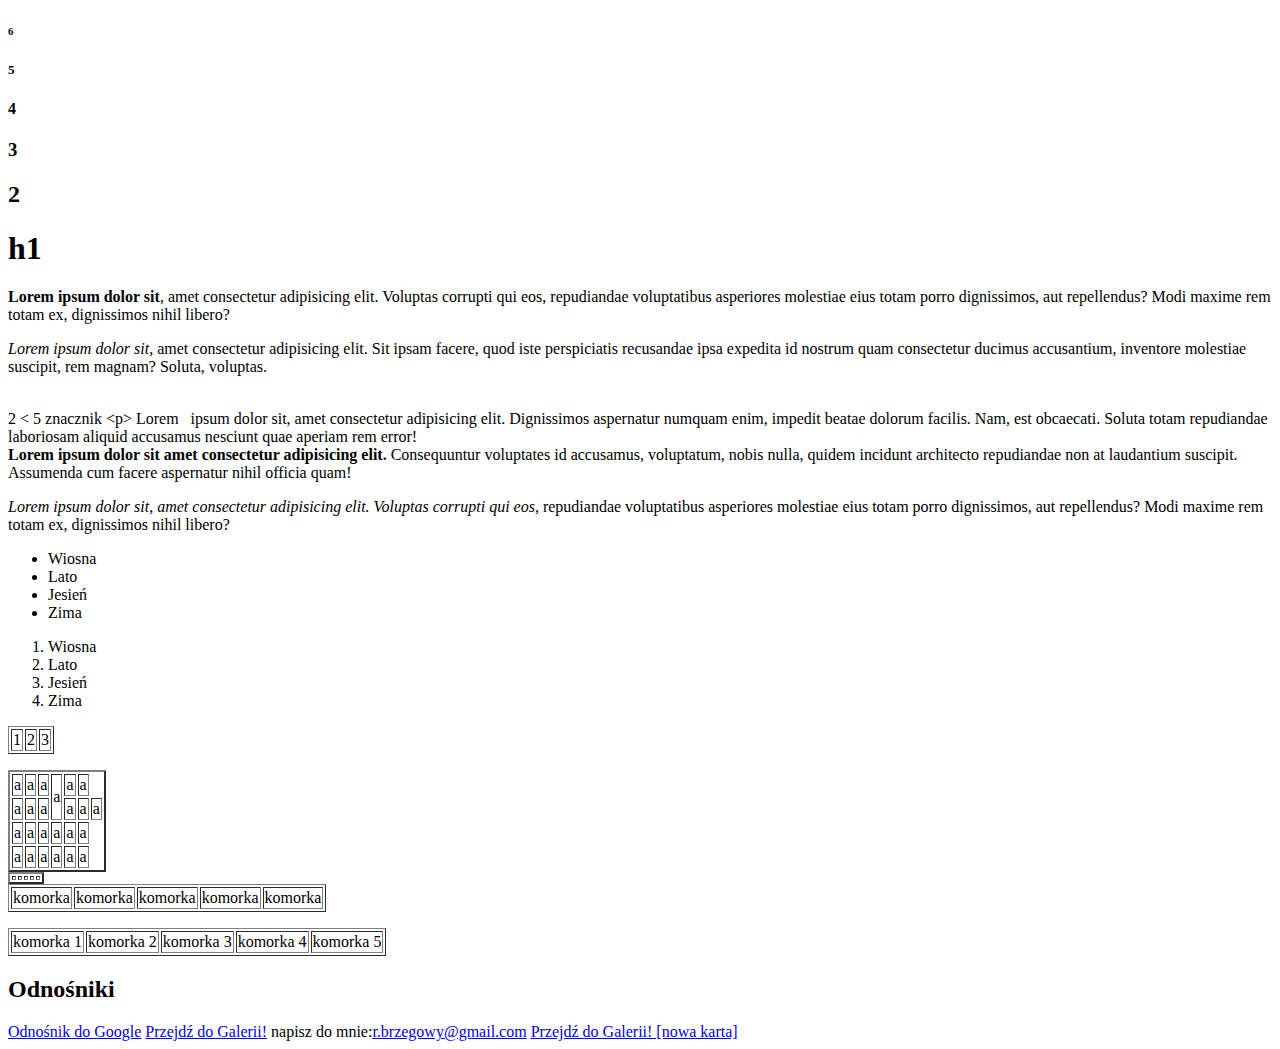
<file: index.html>
<!--  -->
<!DOCTYPE html>
<html lang="en">
<head>
    <meta charset="UTF-8">
    <meta name="viewport" content="width=device-width, initial-scale=1.0">
    <meta name="description" content="This is my webpage">
    <title>Document</title>
</head>
<body>
    <h6>6</h6>
    <h5>5</h5>
    <h4>4</h4>
    <h3>3</h3>
    <h2>2</h2>
    <h1>h1</h1>
    <p>
        <b> Lorem ipsum dolor sit</b>, amet consectetur adipisicing elit. Voluptas corrupti qui eos, repudiandae voluptatibus asperiores molestiae eius totam porro dignissimos, aut repellendus? Modi maxime rem totam ex, dignissimos nihil libero?
        <p><i>Lorem ipsum dolor sit,</i> amet consectetur adipisicing elit. Sit ipsam facere, quod iste perspiciatis recusandae ipsa expedita id nostrum quam consectetur ducimus accusantium, inventore molestiae suscipit, rem magnam? Soluta, voluptas.
        </p>
            <br> 
        <!-- nowa linia -->
        <!-- twarda spacja -->
        <!-- encje (znaki zastępujące inne znaki) -->
        2 &lt; 5
        znacznik &lt;p&gt;
        Lorem &nbsp; ipsum dolor sit, amet consectetur adipisicing elit. Dignissimos aspernatur numquam enim, impedit beatae dolorum facilis. Nam, est obcaecati. Soluta totam repudiandae laboriosam aliquid accusamus nesciunt quae aperiam rem error!
        <br>
        <strong>Lorem ipsum dolor sit amet consectetur adipisicing elit.</strong> Consequuntur voluptates id accusamus, voluptatum, nobis nulla, quidem incidunt architecto repudiandae non at laudantium suscipit. Assumenda cum facere aspernatur nihil officia quam!
        
    </p>
    <p>
        <em>Lorem ipsum dolor sit, amet consectetur adipisicing elit. Voluptas corrupti qui eos,</em> repudiandae voluptatibus asperiores molestiae eius totam porro dignissimos, aut repellendus? Modi maxime rem totam ex, dignissimos nihil libero?
    </p>
    <!-- lista wypunktowana -->
    <ul>
        <li>Wiosna</li>
        <li>Lato</li>
        <li>Jesień</li>
        <li>Zima</li>
    </ul>
    <!-- lista numerowana -->
        <Ol>
            <li>Wiosna</li>
            <li>Lato</li>
            <li>Jesień</li>
            <li>Zima</li>
        </Ol>
    <!-- tabele -->
    <table border="1">
        <tr>  
            <!-- table row-> tr -->
            <td>1</td>
            <td>2</td>
            <!-- td to jest komórka w tabeli -->
            <td>3</td>
        </tr>
    </table>
    <p></p>
    <table border="2">        
        <tr>
            <td>a</td>
            <td>a</td>
            <td>a</td>
            <td rowspan="2">a</td>
            <td>a</td>
            <td>a</td>
        </tr>           
        <tr colspan="2">
            <td>a</td>
            <td>a</td>
            <td>a</td>
            <td>a</td>
            <td>a</td>
            <td>a</td>
        </tr>
        <tr>
            <td>a</td>
            <td>a</td>
            <td>a</td>
            <td>a</td>
            <td>a</td>
            <td>a</td>
        </tr>
        <tr>
            <td>a</td>
            <td>a</td>
            <td>a</td>
            <td>a</td>
            <td>a</td>
            <td>a</td>
        </tr>
    </table>
    <table border="2">
        <!-- td*5 -> tworzy 5 td -->
        <td></td>
        <td></td>
        <td></td>
        <td></td>
        <td></td>
    </table>
    <table border="1">
        <!-- td{komorka}*5 -->
        <td>komorka</td>
        <td>komorka</td>
        <td>komorka</td>
        <td>komorka</td>
        <td>komorka</td>
    </table>
    <p></p>
    <table border="1">
        <!-- td{komorka $}*5 -->
        <td>komorka 1</td>
        <td>komorka 2</td>
        <td>komorka 3</td>
        <td>komorka 4</td>
        <td>komorka 5</td>
    </table>
    <!-- przytrzymaj alt i klikaj myszką: multi kursor -->
    <!-- rowspan i colspan -->
    <h2>Odnośniki</h2>
    <!-- adres bezwzględny -->
    <a href="https://www.Google.pl">Odnośnik do Google</a>
    <!-- adres względny -->
    <a href="galeria.html">Przejdź do Galerii!</a>
    napisz do mnie:<a href="mailto:r.brzegowy@gmail.com">r.brzegowy@gmail.com</a>
    <!-- link z otwarciem nowej karty -->
    <a href="galeria.html" target="blank">Przejdź do Galerii! [nowa karta]</a>
    
</body>
</html>
</file>
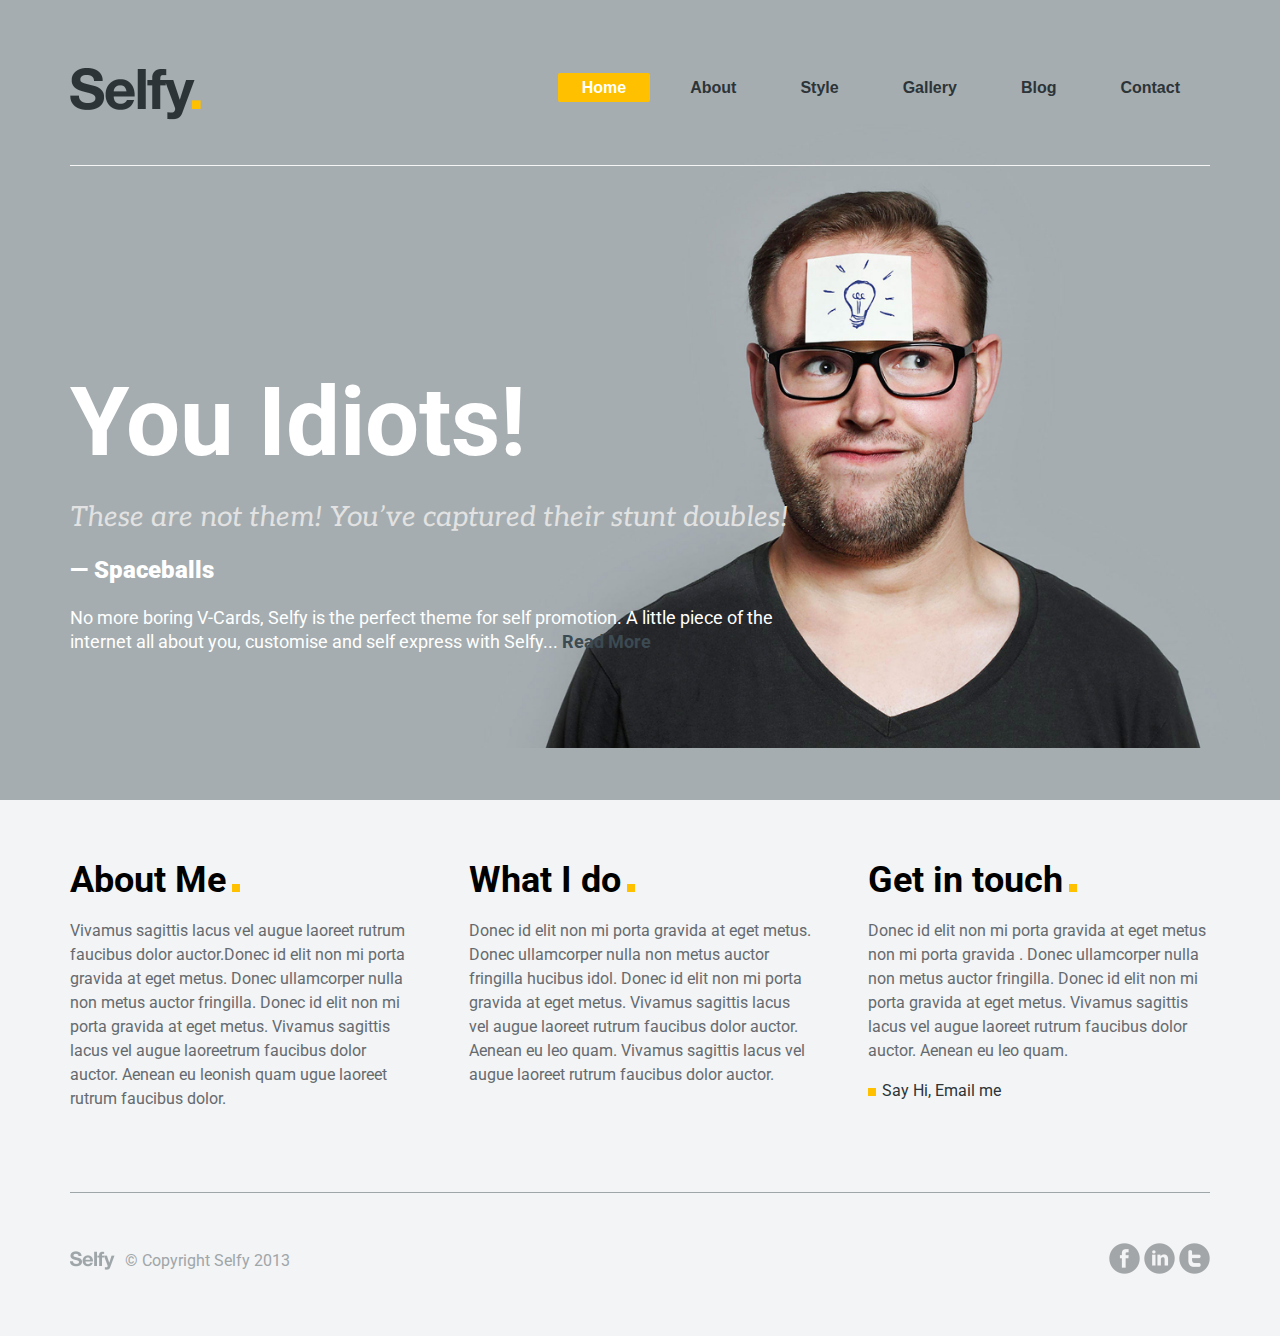
<file: ciwczenie_selfy/index.html>
<!DOCTYPE html>
<html lang="en">

<head>
    <meta charset="UTF-8">
    <meta name="viewport" content="width=device-width, initial-scale=1.0">
    <link rel="stylesheet" href="style.css">
    <link href="https://fonts.googleapis.com/css?family=Aleo:400i|Roboto+Condensed:400,700|Roboto:400,700,900&display=swap" rel="stylesheet">
    <title>Selfy</title>
</head>

<body>
    <div id="background">
        
    </div>
    <main>
        <header class="home">
            <img id="logo" src="assets/logo@2x.png" alt="Selfy logo">
            <nav>
                <a class="active" href="index.html">Home</a>
                <a href="about.html">About</a>
                <a href="style.html">Style</a>
                <a href="gallery.html">Gallery</a>
                <a href="blog.html">Blog</a>
                <a href="contact.html">Contact</a>
            </nav>
        </header>
        <section id="head">
            <h1 id="home">You Idiots!</h1>
            <h2 class="aleo home">These are not them! You’ve captured their stunt doubles!</h2>
            <p id="spaceballs">— Spaceballs</p>
            <p>No more boring V-Cards, Selfy is the perfect theme for self promotion. A little piece of the internet all
                about you, customise and self express with Selfy... <a href="Styles.html">Read More</a></p>
        </section>
        <section class="info">
            <div>
                <h3>About Me</h3>
                <p>Vivamus sagittis lacus vel augue laoreet rutrum faucibus dolor auctor.Donec id elit non mi porta
                    gravida at eget metus. Donec ullamcorper nulla non metus auctor fringilla. Donec id elit non mi
                    porta gravida at eget metus.

                    Vivamus sagittis lacus vel augue laoreetrum faucibus dolor auctor. Aenean eu leonish quam ugue
                    laoreet rutrum faucibus dolor.</p>
            </div>
            <div>
                <h3>What I do</h3>
                <p>Donec id elit non mi porta gravida at eget metus. Donec ullamcorper nulla non metus auctor fringilla
                    hucibus idol.

                    Donec id elit non mi porta gravida at eget metus. Vivamus sagittis lacus vel augue laoreet rutrum
                    faucibus dolor auctor. Aenean eu leo quam. Vivamus sagittis lacus vel augue laoreet rutrum faucibus
                    dolor auctor.</p>
            </div>
            <div>
                <h3>Get in touch</h3>
                <p>Donec id elit non mi porta gravida at eget metus non mi porta gravida . Donec ullamcorper nulla non
                    metus auctor fringilla. Donec id elit non mi porta gravida at eget metus. Vivamus sagittis lacus vel
                    augue laoreet rutrum faucibus dolor auctor. Aenean eu leo quam.</p>
                <p><a href="contact.html">Say Hi, Email me</a></p>
            </div>
        </section>
        <footer>
            <div id="copy">
                <img src="assets/logo-foot@2x.png" alt="Selfy logo">
                <span> &copy; Copyright Selfy 2013</span>
            </div>

            <div id="social">
                <img src="assets/icon-facebook@2x.png" alt="Selfy facebook">
                <img src="assets/icon-linkedin@2x.png" alt="Selfy linkedin">
                <img src="assets/icon-twitter@2x.png" alt="Selfy twitter">
            </div>
        </footer>
    </main>
</body>

</html>
</file>
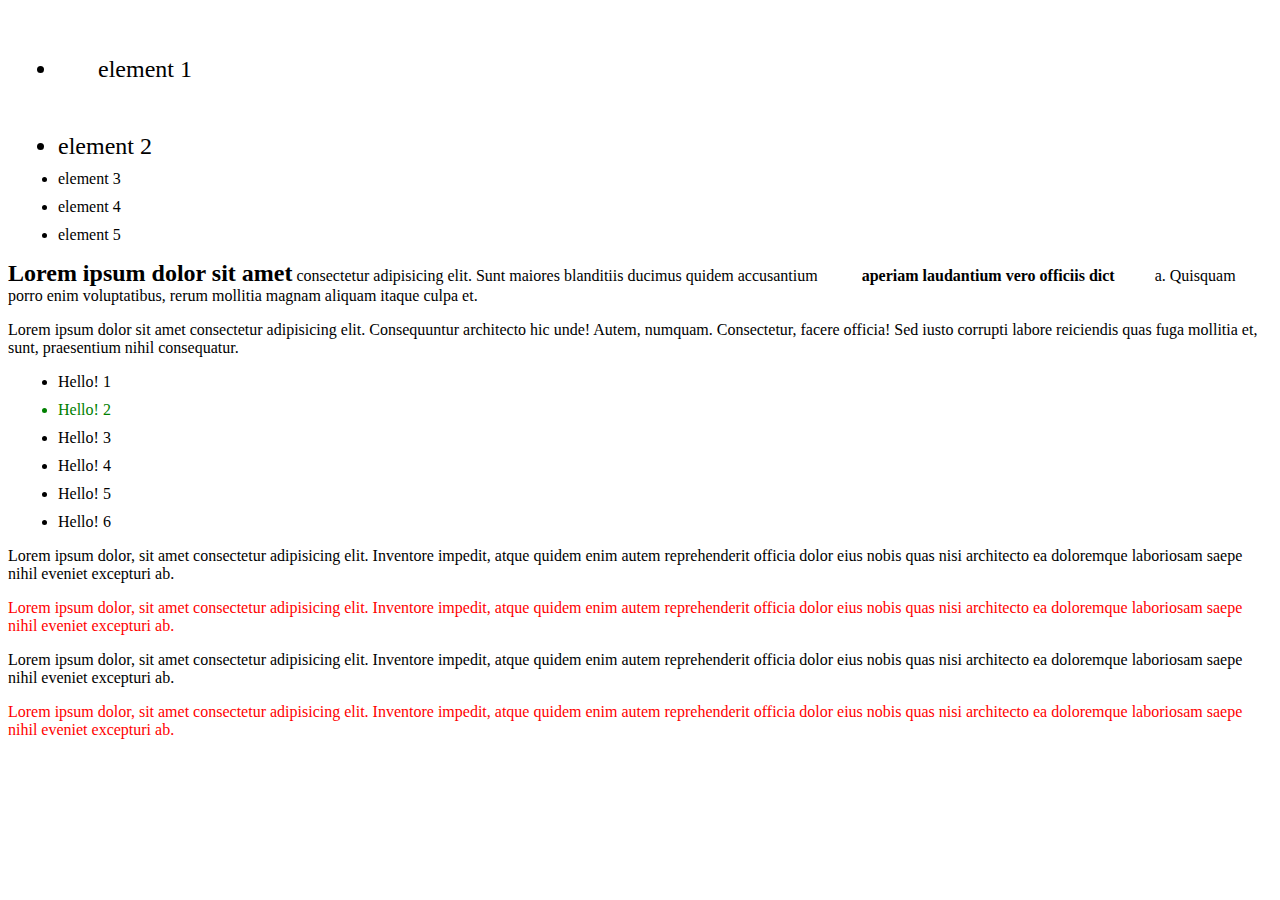
<file: css-selektory/index.html>
<!DOCTYPE html>
<html lang="en">
<head>
    <meta charset="UTF-8">
    <meta name="viewport" content="width=device-width, initial-scale=1.0">
    <link rel="stylesheet" href="styles.css">
    <title>Selektory</title>
</head>
<body>
    <ul>
        <li class="f20 p40">element 1</li>
        <li class="f20">element 2</li>
        <li>element 3</li>
        <li>element 4</li>
        <li>element 5</li>
    </ul>
    <p>
        <b class="f20">Lorem ipsum dolor sit amet</b> consectetur adipisicing elit. Sunt maiores blanditiis ducimus quidem accusantium <b class="p40">aperiam laudantium vero officiis dict</b>a. Quisquam porro enim voluptatibus, rerum mollitia magnam aliquam itaque culpa et.
    </p>
    <a>
        Lorem ipsum dolor sit amet consectetur adipisicing elit. Consequuntur architecto hic unde! Autem, numquam. Consectetur, facere officia! Sed iusto corrupti labore reiciendis quas fuga mollitia et, sunt, praesentium nihil consequatur.
    </a>
    <ul>
        <li class="lihover">Hello! 1</li>
        <li class="lihover">Hello! 2</li>
        <li class="lihover">Hello! 3</li>
        <li class="lihover">Hello! 4</li>
        <li class="lihover">Hello! 5</li>
        <li class="lihover">Hello! 6</li>
    </ul>
    <p class="phover">Lorem ipsum dolor, sit amet consectetur adipisicing elit. Inventore impedit, atque quidem enim autem reprehenderit officia dolor eius nobis quas nisi architecto ea doloremque laboriosam saepe nihil eveniet excepturi ab.</p>
    <p class="phover">Lorem ipsum dolor, sit amet consectetur adipisicing elit. Inventore impedit, atque quidem enim autem reprehenderit officia dolor eius nobis quas nisi architecto ea doloremque laboriosam saepe nihil eveniet excepturi ab.</p>
    <p class="phover">Lorem ipsum dolor, sit amet consectetur adipisicing elit. Inventore impedit, atque quidem enim autem reprehenderit officia dolor eius nobis quas nisi architecto ea doloremque laboriosam saepe nihil eveniet excepturi ab.</p>
    <p class="phover">Lorem ipsum dolor, sit amet consectetur adipisicing elit. Inventore impedit, atque quidem enim autem reprehenderit officia dolor eius nobis quas nisi architecto ea doloremque laboriosam saepe nihil eveniet excepturi ab.</p>
</body>
</html>
</file>
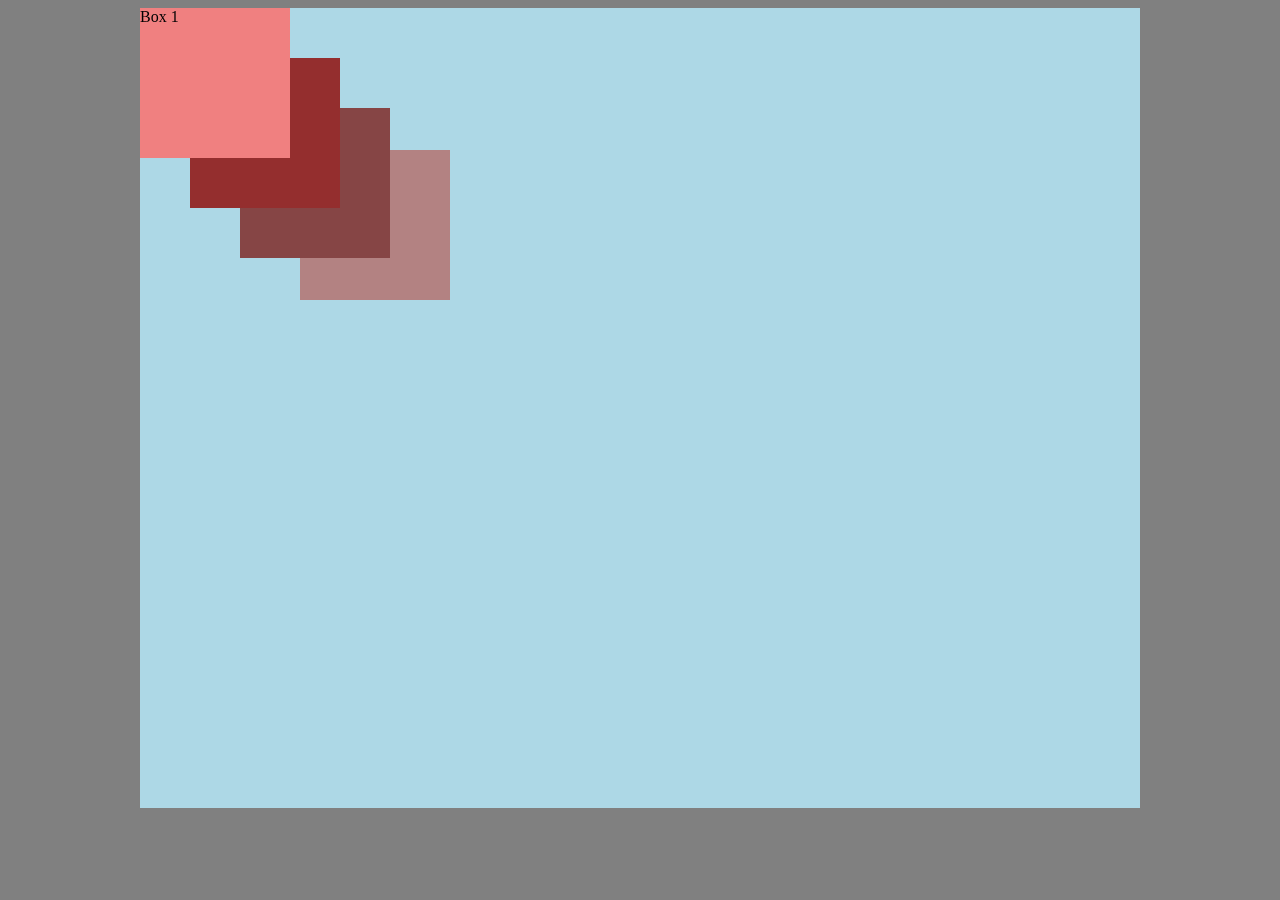
<file: cssposition/index.html>
<!DOCTYPE html>
<html lang="en">
<head>
    <meta charset="UTF-8">
    <meta name="viewport" content="width=device-width, initial-scale=1.0">
    <link rel="stylesheet" href="styles.css">
    <title>Document</title>
</head>
<body>
    <main>
        <div id="a1">Box 1</div>
        <div id="a2">Box 2</div>
        <div id="a3">Box 3</div>
        <div id="a4">Box 4</div>
    </main>
</body>
</html>
</file>
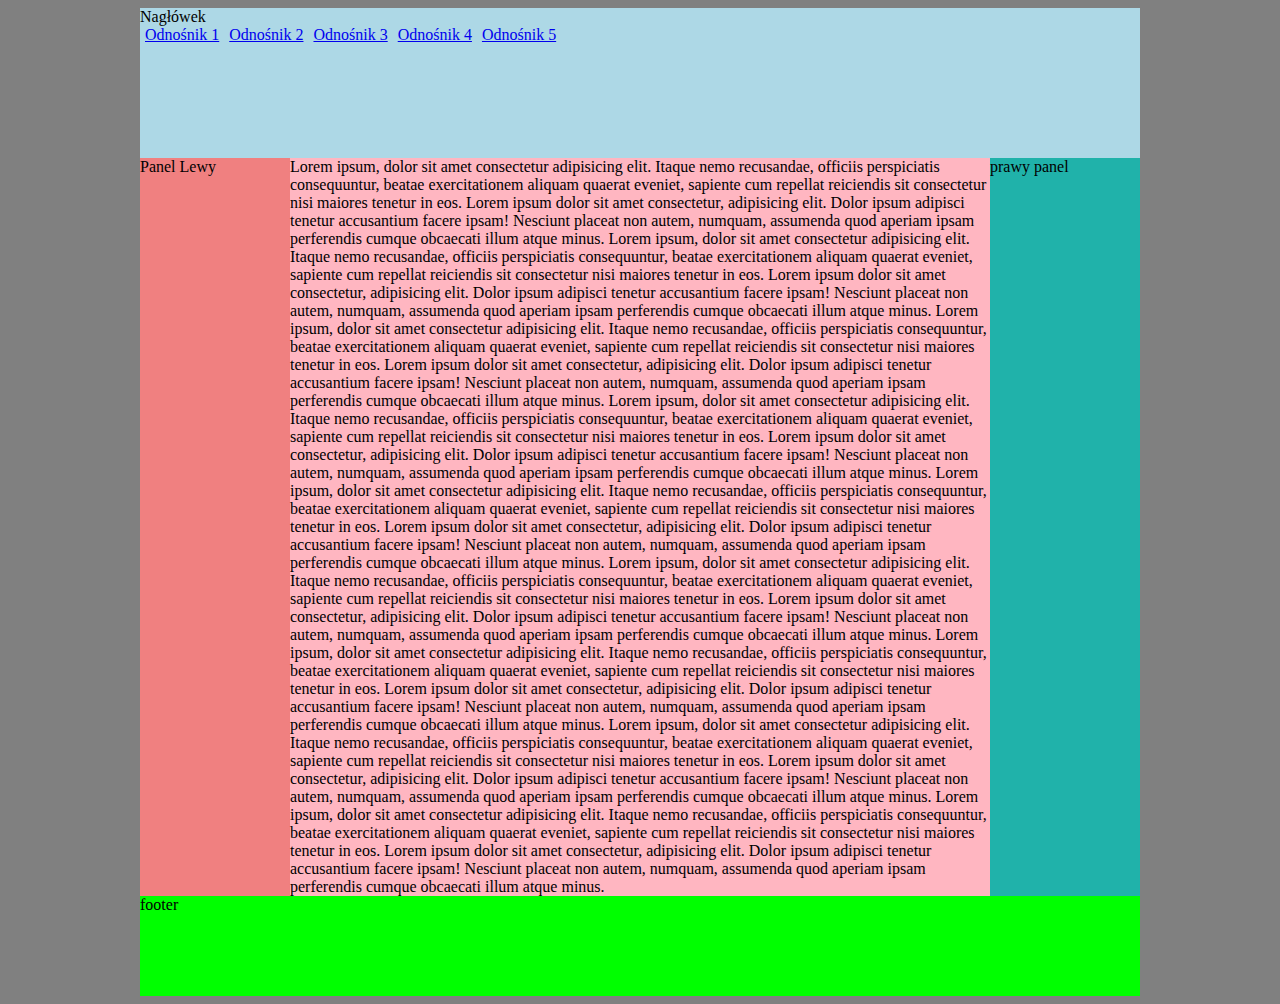
<file: rwd/index.html>
<!DOCTYPE html>
<html lang="en">
<head>
    <meta charset="UTF-8">
    <meta name="viewport" content="width=device-width, initial-scale=1.0">
    <link rel="stylesheet" href="styles.css">
    <title>Szablon</title>
</head>
<body>
    <!-- div#container -->
    <!-- <div id="container"></div> -->
    <main>
        <header>
            Nagłówek
        <nav>
            <a href="https://www.google.pl">Odnośnik 1</a>
            <a href="https://www.google.pl">Odnośnik 2</a>
            <a href="https://www.google.pl">Odnośnik 3</a>
            <a href="https://www.google.pl">Odnośnik 4</a>
            <a href="https://www.google.pl">Odnośnik 5</a>           
        </nav>
        </header>
    <section>
        <aside>
            Panel Lewy
        </aside>
        <article>
            Lorem ipsum, dolor sit amet consectetur adipisicing elit. Itaque nemo recusandae, officiis perspiciatis consequuntur, beatae exercitationem aliquam quaerat eveniet, sapiente cum repellat reiciendis sit consectetur nisi maiores tenetur in eos.
            Lorem ipsum dolor sit amet consectetur, adipisicing elit. Dolor ipsum adipisci tenetur accusantium facere ipsam! Nesciunt placeat non autem, numquam, assumenda quod aperiam ipsam perferendis cumque obcaecati illum atque minus.
            Lorem ipsum, dolor sit amet consectetur adipisicing elit. Itaque nemo recusandae, officiis perspiciatis consequuntur, beatae exercitationem aliquam quaerat eveniet, sapiente cum repellat reiciendis sit consectetur nisi maiores tenetur in eos.
            Lorem ipsum dolor sit amet consectetur, adipisicing elit. Dolor ipsum adipisci tenetur accusantium facere ipsam! Nesciunt placeat non autem, numquam, assumenda quod aperiam ipsam perferendis cumque obcaecati illum atque minus.
            Lorem ipsum, dolor sit amet consectetur adipisicing elit. Itaque nemo recusandae, officiis perspiciatis consequuntur, beatae exercitationem aliquam quaerat eveniet, sapiente cum repellat reiciendis sit consectetur nisi maiores tenetur in eos.
            Lorem ipsum dolor sit amet consectetur, adipisicing elit. Dolor ipsum adipisci tenetur accusantium facere ipsam! Nesciunt placeat non autem, numquam, assumenda quod aperiam ipsam perferendis cumque obcaecati illum atque minus.
            Lorem ipsum, dolor sit amet consectetur adipisicing elit. Itaque nemo recusandae, officiis perspiciatis consequuntur, beatae exercitationem aliquam quaerat eveniet, sapiente cum repellat reiciendis sit consectetur nisi maiores tenetur in eos.
            Lorem ipsum dolor sit amet consectetur, adipisicing elit. Dolor ipsum adipisci tenetur accusantium facere ipsam! Nesciunt placeat non autem, numquam, assumenda quod aperiam ipsam perferendis cumque obcaecati illum atque minus.
            Lorem ipsum, dolor sit amet consectetur adipisicing elit. Itaque nemo recusandae, officiis perspiciatis consequuntur, beatae exercitationem aliquam quaerat eveniet, sapiente cum repellat reiciendis sit consectetur nisi maiores tenetur in eos.
            Lorem ipsum dolor sit amet consectetur, adipisicing elit. Dolor ipsum adipisci tenetur accusantium facere ipsam! Nesciunt placeat non autem, numquam, assumenda quod aperiam ipsam perferendis cumque obcaecati illum atque minus.
            Lorem ipsum, dolor sit amet consectetur adipisicing elit. Itaque nemo recusandae, officiis perspiciatis consequuntur, beatae exercitationem aliquam quaerat eveniet, sapiente cum repellat reiciendis sit consectetur nisi maiores tenetur in eos.
            Lorem ipsum dolor sit amet consectetur, adipisicing elit. Dolor ipsum adipisci tenetur accusantium facere ipsam! Nesciunt placeat non autem, numquam, assumenda quod aperiam ipsam perferendis cumque obcaecati illum atque minus.
            Lorem ipsum, dolor sit amet consectetur adipisicing elit. Itaque nemo recusandae, officiis perspiciatis consequuntur, beatae exercitationem aliquam quaerat eveniet, sapiente cum repellat reiciendis sit consectetur nisi maiores tenetur in eos.
            Lorem ipsum dolor sit amet consectetur, adipisicing elit. Dolor ipsum adipisci tenetur accusantium facere ipsam! Nesciunt placeat non autem, numquam, assumenda quod aperiam ipsam perferendis cumque obcaecati illum atque minus.
            Lorem ipsum, dolor sit amet consectetur adipisicing elit. Itaque nemo recusandae, officiis perspiciatis consequuntur, beatae exercitationem aliquam quaerat eveniet, sapiente cum repellat reiciendis sit consectetur nisi maiores tenetur in eos.
            Lorem ipsum dolor sit amet consectetur, adipisicing elit. Dolor ipsum adipisci tenetur accusantium facere ipsam! Nesciunt placeat non autem, numquam, assumenda quod aperiam ipsam perferendis cumque obcaecati illum atque minus.
            Lorem ipsum, dolor sit amet consectetur adipisicing elit. Itaque nemo recusandae, officiis perspiciatis consequuntur, beatae exercitationem aliquam quaerat eveniet, sapiente cum repellat reiciendis sit consectetur nisi maiores tenetur in eos.
            Lorem ipsum dolor sit amet consectetur, adipisicing elit. Dolor ipsum adipisci tenetur accusantium facere ipsam! Nesciunt placeat non autem, numquam, assumenda quod aperiam ipsam perferendis cumque obcaecati illum atque minus.
        </article>
        <div id="right-panel">
            prawy panel
        </div>
    </section>
        <footer>
            footer
        </footer>
    </main>
</body>
</html>
</file>
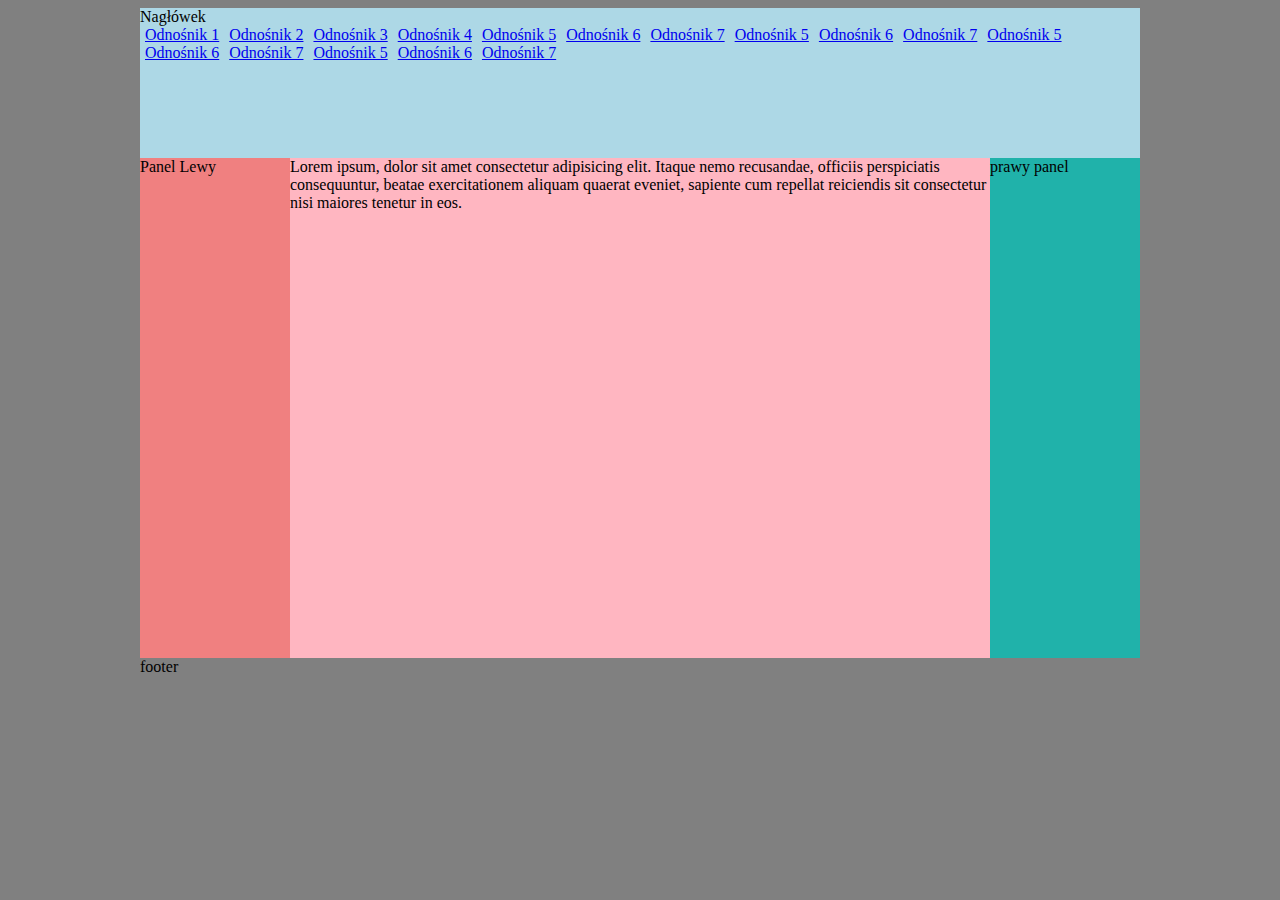
<file: szablon/index.html>
<!DOCTYPE html>
<html lang="en">
<head>
    <meta charset="UTF-8">
    <meta name="viewport" content="width=device-width, initial-scale=1.0">
    <link rel="stylesheet" href="styles.css">
    <title>Szablon</title>
</head>
<body>
    <!-- div#container -->
    <!-- <div id="container"></div> -->
    <main>
        <header>
            Nagłówek
        <nav>
            <a href="https://www.google.pl">Odnośnik 1</a>
            <a href="https://www.google.pl">Odnośnik 2</a>
            <a href="https://www.google.pl">Odnośnik 3</a>
            <a href="https://www.google.pl">Odnośnik 4</a>
            <a href="https://www.google.pl">Odnośnik 5</a>
            <a href="https://www.google.pl">Odnośnik 6</a>
            <a href="https://www.google.pl">Odnośnik 7</a>
            <a href="https://www.google.pl">Odnośnik 5</a>
            <a href="https://www.google.pl">Odnośnik 6</a>
            <a href="https://www.google.pl">Odnośnik 7</a>
            <a href="https://www.google.pl">Odnośnik 5</a>
            <a href="https://www.google.pl">Odnośnik 6</a>
            <a href="https://www.google.pl">Odnośnik 7</a>
            <a href="https://www.google.pl">Odnośnik 5</a>
            <a href="https://www.google.pl">Odnośnik 6</a>
            <a href="https://www.google.pl">Odnośnik 7</a>
        </nav>
        </header>
    <section>
        <aside>
            Panel Lewy
        </aside>
        <article>
            Lorem ipsum, dolor sit amet consectetur adipisicing elit. Itaque nemo recusandae, officiis perspiciatis consequuntur, beatae exercitationem aliquam quaerat eveniet, sapiente cum repellat reiciendis sit consectetur nisi maiores tenetur in eos.
        </article>
        <div id="right-panel">
            prawy panel
        </div>
    </section>
        <footer>
            footer
        </footer>
    </main>
</body>
</html>
</file>
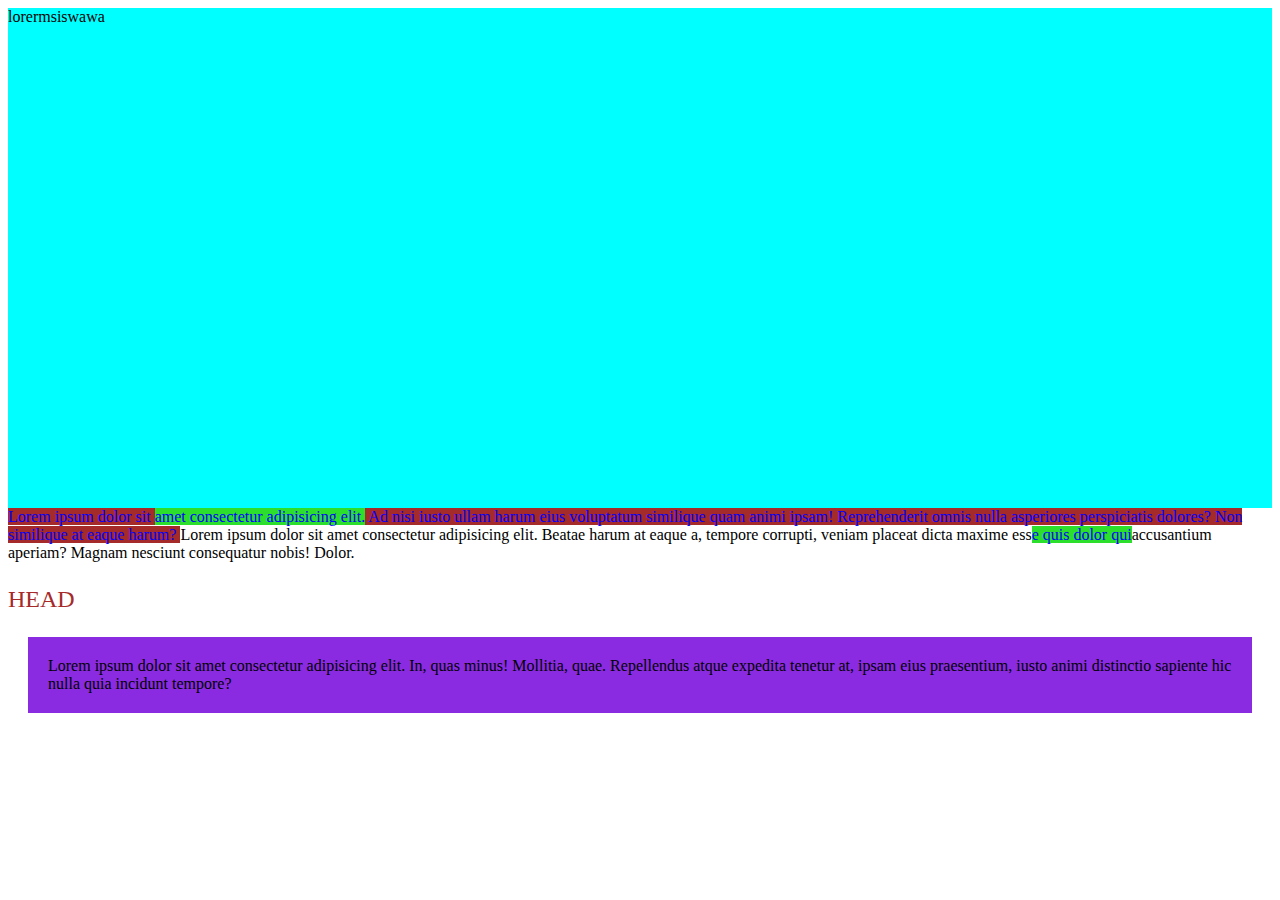
<file: boxmodel.html>
<!DOCTYPE html>
<html lang="en">
<head>
    <meta charset="UTF-8">
    <meta name="viewport" content="width=device-width, initial-scale=1.0">
    <title>Box Model</title>
    <link rel="stylesheet" href="stylesheet.css">
    <style>
        p{
        color: brown;
        font-size: 24px;
        }
    </style>
</head>
<body>
    <div style="background-color: aqua; height: 500px;">
        lorermsiswawa
    </div>
    <span style="background-color: brown; height: 100px;">
        Lorem ipsum dolor sit <span>amet consectetur adipisicing elit.</span> Ad nisi iusto ullam harum eius voluptatum similique quam animi ipsam! Reprehenderit omnis nulla asperiores perspiciatis dolores? Non similique at eaque harum?
    </span>
    Lorem ipsum dolor sit amet consectetur adipisicing elit. Beatae harum at eaque a, tempore corrupti, veniam placeat dicta maxime ess<span>e quis dolor qui</span>accusantium aperiam? Magnam nesciunt consequatur nobis! Dolor.
    <p>HEAD</p>
    
    <div id="block1">Lorem ipsum dolor sit amet consectetur adipisicing elit. In, quas minus! Mollitia, quae. Repellendus atque expedita tenetur at, ipsam eius praesentium, iusto animi distinctio sapiente hic nulla quia incidunt tempore?</div>
</body>
</html>
</file>
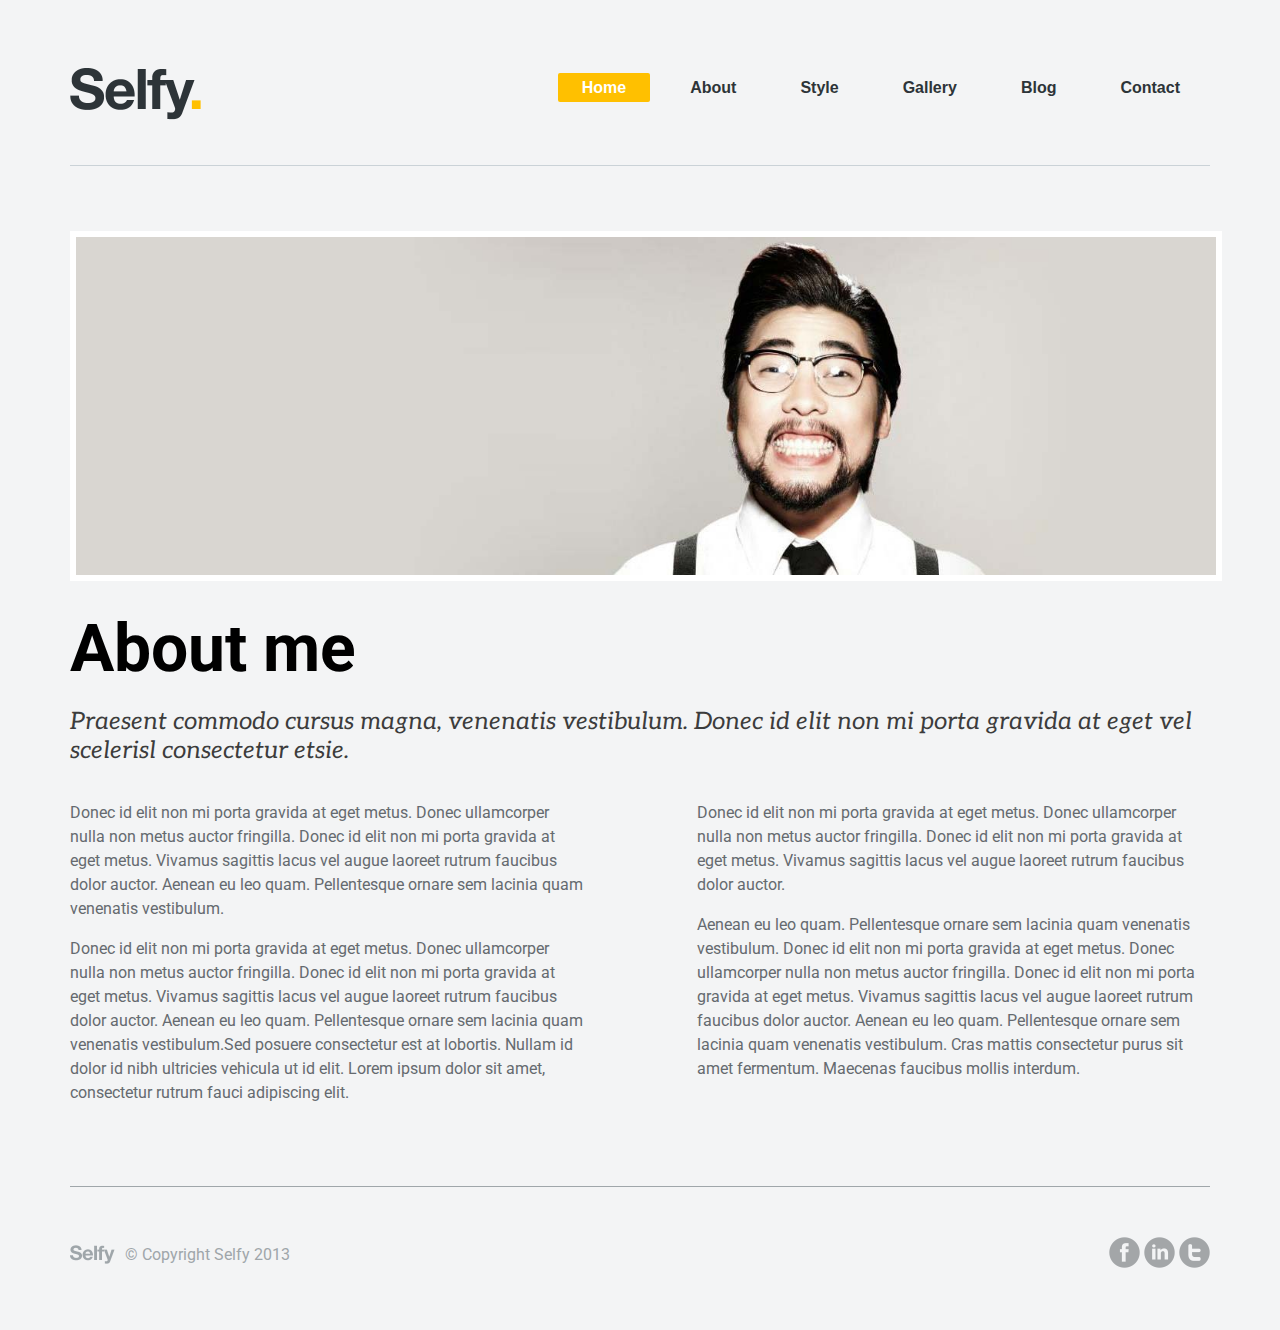
<file: ciwczenie_selfy/about.html>
<!DOCTYPE html>
<html lang="en">

<head>
    <meta charset="UTF-8">
    <meta name="viewport" content="width=device-width, initial-scale=1.0">
    <link rel="stylesheet" href="style.css">
    <link href="https://fonts.googleapis.com/css?family=Aleo:400i|Roboto+Condensed:400,700|Roboto:400,700,900&display=swap" rel="stylesheet">
    <title>About</title>
</head>

<body>        
    </div>
    <main>
        <header>
            <img id="logo" src="assets/logo@2x.png" alt="Selfy logo">
            <nav>
                <a class="active" href="index.html">Home</a>
                <a href="about.html">About</a>
                <a href="style.html">Style</a>
                <a href="gallery.html">Gallery</a>
                <a href="blog.html">Blog</a>
                <a href="contact.html">Contact</a>
            </nav>
        </header>
        <section>
            <img id="about" src="assets/mock-small.jpg" alt="adress">
        </section>
        <section>
            <h1>About me</h1>
            <h2 class="aleo">
                Praesent commodo cursus magna, venenatis vestibulum. Donec id elit non mi porta gravida at eget vel scelerisl consectetur etsie.
            </h2>
            <div class="flex about-txt">
                <div>
                    <p>
                        Donec id elit non mi porta gravida at eget metus. Donec ullamcorper nulla non metus auctor fringilla. Donec id elit non mi porta gravida at eget metus. Vivamus sagittis lacus vel augue laoreet rutrum faucibus dolor auctor. Aenean eu leo quam. Pellentesque ornare sem lacinia quam venenatis vestibulum.
                    </p>
                    <p>
                        Donec id elit non mi porta gravida at eget metus. Donec ullamcorper nulla non metus auctor fringilla. Donec id elit non mi porta gravida at eget metus. Vivamus sagittis lacus vel augue laoreet rutrum faucibus dolor auctor. Aenean eu leo quam. Pellentesque ornare sem lacinia quam venenatis vestibulum.Sed posuere consectetur est at lobortis. Nullam id dolor id nibh ultricies vehicula ut id elit. Lorem ipsum dolor sit amet, consectetur rutrum fauci adipiscing elit.
                    </p>
                </div>
                <div>
                    <p>
                        Donec id elit non mi porta gravida at eget metus. Donec ullamcorper nulla non metus auctor fringilla. Donec id elit non mi porta gravida at eget metus. Vivamus sagittis lacus vel augue laoreet rutrum faucibus dolor auctor.
                    </p>
                    <p>
                        Aenean eu leo quam. Pellentesque ornare sem lacinia quam venenatis vestibulum. Donec id elit non mi porta gravida at eget metus. Donec ullamcorper nulla non metus auctor fringilla. Donec id elit non mi porta gravida at eget metus. Vivamus sagittis lacus vel augue laoreet rutrum faucibus dolor auctor. Aenean eu leo quam. Pellentesque ornare sem lacinia quam venenatis vestibulum. Cras mattis consectetur purus sit amet fermentum. Maecenas faucibus mollis interdum.
                    </p>
                </div>
            </div>
        </section>
        <footer>
            <div id="copy">
                <img src="assets/logo-foot@2x.png" alt="Selfy logo">
                <span> &copy; Copyright Selfy 2013</span>
            </div>

            <div id="social">
                <img src="assets/icon-facebook@2x.png" alt="Selfy facebook">
                <img src="assets/icon-linkedin@2x.png" alt="Selfy linkedin">
                <img src="assets/icon-twitter@2x.png" alt="Selfy twitter">
            </div>
        </footer>
    </main>
</body>

</html>
</file>
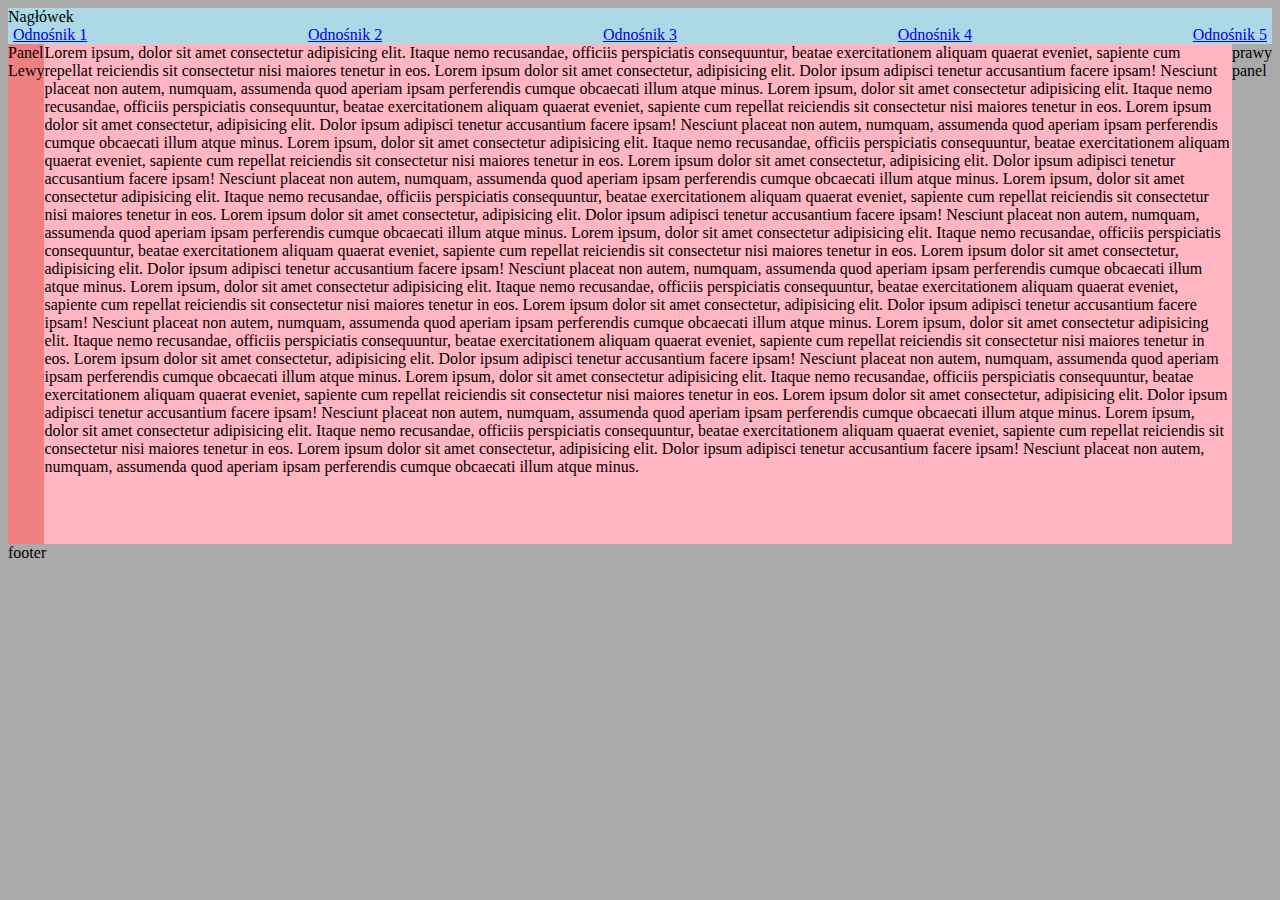
<file: rwd/mobile-first.html>
<!DOCTYPE html>
<html lang="en">
<head>
    <meta charset="UTF-8">
    <meta name="viewport" content="width=device-width, initial-scale=1.0">
    <link rel="stylesheet" href="mobile-first.css">
    <title>Szablon RWD mobile-first</title>
</head>
<body>
    <!-- div#container -->
    <!-- <div id="container"></div> -->
    <main>
        <header>
            Nagłówek
        <nav>
            <a href="https://www.google.pl">Odnośnik 1</a>
            <a href="https://www.google.pl">Odnośnik 2</a>
            <a href="https://www.google.pl">Odnośnik 3</a>
            <a href="https://www.google.pl">Odnośnik 4</a>
            <a href="https://www.google.pl">Odnośnik 5</a>           
        </nav>
        </header>
    <section>
        <aside>
            Panel Lewy
        </aside>
        <article>
            Lorem ipsum, dolor sit amet consectetur adipisicing elit. Itaque nemo recusandae, officiis perspiciatis consequuntur, beatae exercitationem aliquam quaerat eveniet, sapiente cum repellat reiciendis sit consectetur nisi maiores tenetur in eos.
            Lorem ipsum dolor sit amet consectetur, adipisicing elit. Dolor ipsum adipisci tenetur accusantium facere ipsam! Nesciunt placeat non autem, numquam, assumenda quod aperiam ipsam perferendis cumque obcaecati illum atque minus.
            Lorem ipsum, dolor sit amet consectetur adipisicing elit. Itaque nemo recusandae, officiis perspiciatis consequuntur, beatae exercitationem aliquam quaerat eveniet, sapiente cum repellat reiciendis sit consectetur nisi maiores tenetur in eos.
            Lorem ipsum dolor sit amet consectetur, adipisicing elit. Dolor ipsum adipisci tenetur accusantium facere ipsam! Nesciunt placeat non autem, numquam, assumenda quod aperiam ipsam perferendis cumque obcaecati illum atque minus.
            Lorem ipsum, dolor sit amet consectetur adipisicing elit. Itaque nemo recusandae, officiis perspiciatis consequuntur, beatae exercitationem aliquam quaerat eveniet, sapiente cum repellat reiciendis sit consectetur nisi maiores tenetur in eos.
            Lorem ipsum dolor sit amet consectetur, adipisicing elit. Dolor ipsum adipisci tenetur accusantium facere ipsam! Nesciunt placeat non autem, numquam, assumenda quod aperiam ipsam perferendis cumque obcaecati illum atque minus.
            Lorem ipsum, dolor sit amet consectetur adipisicing elit. Itaque nemo recusandae, officiis perspiciatis consequuntur, beatae exercitationem aliquam quaerat eveniet, sapiente cum repellat reiciendis sit consectetur nisi maiores tenetur in eos.
            Lorem ipsum dolor sit amet consectetur, adipisicing elit. Dolor ipsum adipisci tenetur accusantium facere ipsam! Nesciunt placeat non autem, numquam, assumenda quod aperiam ipsam perferendis cumque obcaecati illum atque minus.
            Lorem ipsum, dolor sit amet consectetur adipisicing elit. Itaque nemo recusandae, officiis perspiciatis consequuntur, beatae exercitationem aliquam quaerat eveniet, sapiente cum repellat reiciendis sit consectetur nisi maiores tenetur in eos.
            Lorem ipsum dolor sit amet consectetur, adipisicing elit. Dolor ipsum adipisci tenetur accusantium facere ipsam! Nesciunt placeat non autem, numquam, assumenda quod aperiam ipsam perferendis cumque obcaecati illum atque minus.
            Lorem ipsum, dolor sit amet consectetur adipisicing elit. Itaque nemo recusandae, officiis perspiciatis consequuntur, beatae exercitationem aliquam quaerat eveniet, sapiente cum repellat reiciendis sit consectetur nisi maiores tenetur in eos.
            Lorem ipsum dolor sit amet consectetur, adipisicing elit. Dolor ipsum adipisci tenetur accusantium facere ipsam! Nesciunt placeat non autem, numquam, assumenda quod aperiam ipsam perferendis cumque obcaecati illum atque minus.
            Lorem ipsum, dolor sit amet consectetur adipisicing elit. Itaque nemo recusandae, officiis perspiciatis consequuntur, beatae exercitationem aliquam quaerat eveniet, sapiente cum repellat reiciendis sit consectetur nisi maiores tenetur in eos.
            Lorem ipsum dolor sit amet consectetur, adipisicing elit. Dolor ipsum adipisci tenetur accusantium facere ipsam! Nesciunt placeat non autem, numquam, assumenda quod aperiam ipsam perferendis cumque obcaecati illum atque minus.
            Lorem ipsum, dolor sit amet consectetur adipisicing elit. Itaque nemo recusandae, officiis perspiciatis consequuntur, beatae exercitationem aliquam quaerat eveniet, sapiente cum repellat reiciendis sit consectetur nisi maiores tenetur in eos.
            Lorem ipsum dolor sit amet consectetur, adipisicing elit. Dolor ipsum adipisci tenetur accusantium facere ipsam! Nesciunt placeat non autem, numquam, assumenda quod aperiam ipsam perferendis cumque obcaecati illum atque minus.
            Lorem ipsum, dolor sit amet consectetur adipisicing elit. Itaque nemo recusandae, officiis perspiciatis consequuntur, beatae exercitationem aliquam quaerat eveniet, sapiente cum repellat reiciendis sit consectetur nisi maiores tenetur in eos.
            Lorem ipsum dolor sit amet consectetur, adipisicing elit. Dolor ipsum adipisci tenetur accusantium facere ipsam! Nesciunt placeat non autem, numquam, assumenda quod aperiam ipsam perferendis cumque obcaecati illum atque minus.
        </article>
        <div id="right-panel">
            prawy panel
        </div>
    </section>
        <footer>
            footer
        </footer>
    </main>
</body>
</html>
</file>
<file: ciwczenie_selfy/style.css>
#logo{
    width: 131px;
}
main{
    width: 1140px;
}
body{
    display: flex;
    justify-content: center;
    font-family: 'Roboto', sans-serif;
    background: #f3f4f5;
}
#background{
    background:url(assets/masthead@2x.jpg);
    background-position: center;
    background-size: contain;
    background-color: #a5adb0;
    background-repeat: no-repeat;
    height: 800px;
    position: absolute;
    top: 0;
    left: 0;
    width: 100%;
    z-index: -1;
}
#head{
    color: #fff;
    margin-top: 200px;
    font-size: 18px;
    width: 741px;
    margin-bottom: 190px;
}
#head p{
    color: #fff;
}
#spaceballs{
    font-size: 24px;
    font-weight: 900;
}
h1{
    font-size: 66px;
    font-weight: bold;
    margin: 25px 0 15px;
}
h1#home{
    font-size: 96px;
}
h2{
    font-size: 24px;
    color: #3c3c3c;
}
h2.home{
    color: #e2e2e2;
    font-size: 28px;
}
.aleo{
    font-family: 'Aleo',serif;
    font-style: italic;
    font-weight: normal;
}
header{
    display: flex;
    justify-content: space-between;
    padding: 60px 0 45px 0;
    border-bottom: 1px solid #cad2d7;
}
header.home{
    border-bottom-color: #f5f5f5;
}
nav{
    margin-top: 10px;
}
nav a{
    font-weight: bold;
    padding: 6px 24px;
    margin: 6px;
    border-radius: 2px;
    font-family: 'Roboto-Condensed',sans-serif;
    font-weight: 700;
}
a{
    color: #2d3438;
    text-decoration: none;
}
nav a:hover{
    background:#646d72;
    color: #fff;
}

/* .active też może być ale chcę wiedzieć na przyszłość */
nav a.active{
    background: #ffc000;
    color: #fff;
}

#head a{
    color: #3c4a52;
    font-weight: bold;
}

#head a:hover{
    color: #ffc000;
}
.info{
    display: flex;
    justify-content: space-between;
}
.info h3{
    font-size: 36px;
    margin: 15px 0 18px;
}
h1#home::after{
    content: unset;
}
.info h3::after{
    content: "";
    display: inline-block;
    background: #ffc000;
    width: 8px;
    height: 8px;
    margin-left: 6px;
}
p{
    color: #656a6f;
    line-height: 24px;
}
.info div{
    width: 30%;
}
.info a::before{
    content: "";
    display: inline-block;
    background: #ffc000;
    width: 8px;
    height: 8px;
    margin-right: 6px;
}
footer{
    border-top: 1px solid #9fa6aa;
    padding: 50px 0;
    display: flex;
    justify-content: space-between;
    align-items: center;
    margin-top: 65px;
}

#social img{
    height: 31px;
    opacity: 0.4;
}
#copy{
    display: flex;
    align-items: center;
    color: #9fa6aa;
}
#copy img{
    height: 19px;
    margin-right: 10px;
}
#social img:hover{
    opacity: 0.6;
}
img#about{
    width: 100%;
    margin-top: 65px;
    border: 6px solid #fff;
}
.flex{
    display: flex;
    justify-content: space-between;
}
.about-txt div{
    width: 45%;
}
</file>
<file: css-selektory/styles.css>
div{
    background: lightblue;
}
/* elementy w elementach */
ul li{ 
   /* każdy li w każdym ul */
    margin: 10px;
}
/* wspólne formatowanie dla section i article */
section, article{
    padding: 10px;
}

/* formatowanie z użyciem ID elementu */
/* #naglowek{
    padding: 20px;
} */

/* formatowanie klasy */
.f20{
    font-size: 24px;;
}

.p40{
    padding: 40px;
}
a:hover{
    color: lightgreen;
}
/* wybrany element li z klasą lihover*/
.lihover:nth-child(2){
    color: green;
}

.phover:nth-child(even){
    color: red;
}
</file>
<file: cssposition/styles.css>
body{
    background: gray;
    display: flex;
    justify-content: center;
}
main{
    background: lightblue;
    width: 1000px;
    height: 800px;
    position: relative;
}
main div{
    width: 150px;
    height: 150px;
    position: absolute;
}
#a1{
    background-color: lightcoral;
    /* top: 100px;
    left: 222px; */    
    left: 0;
    top: 0;
    z-index: 100;
}
#a2{
    background-color: rgb(148, 46, 46);
    left: 50px;
    top: 50px;
    z-index: 23;
}
#a3{
    background-color: rgb(134, 69, 69);
    left: 100px;
    top: 100px;
    z-index: 12;
}
#a4{
    background-color: rgb(179, 130, 130);
    left: 300px;
    top: 150px;
    z-index: 2;
    position: fixed;
}
</file>
<file: rwd/styles.css>
body{
    background: grey;
}
main{
    width: 1000px;
    margin: 0 auto;
}
header{
    height: 150px;
    background: lightblue;
}
aside{
    width: 150px;
    /* height: 500px; */
    background: lightcoral;
}
article{
    width: 700px;
    /* height: 500px; */
    background: lightpink;
    /* overflow: auto; */
}
#right-panel{
    /* height: 500px; */
    width: 150px;
    background: lightseagreen;
}
section{
    display: flex;
    min-height: 500px;
}

nav{
    display: flex;  
    flex-wrap: wrap;
}
/* każdy a w każdym navie */
nav a{
    margin: 0 5px;
    justify-content: space-evenly;
    align-items: stretch;
}
footer{
    background-color: lime;
    height: 100px;
}

/* style w tych klamrach będą używane gdy */
@media (max-width: 1000px){
    main{
        width: 850px;
    }
    #right-panel{
        opacity: 0;
        visibility: hidden;
        display: none;
    }   
}
</file>
<file: szablon/styles.css>
body{
    background: grey;
}
main{
    width: 1000px;
    margin: 0 auto;
}
header{
    height: 150px;
    background: lightblue;
}
aside{
    width: 150px;
    height: 500px;
    background: lightcoral;
}
article{
    width: 700px;
    height: 500px;
    background: lightpink;
}
#right-panel{
    height: 500px;
    width: 150px;
    background: lightseagreen;
}
section{
    display: flex;
}

nav{
    display: flex;  
    flex-wrap: wrap;
}
/* każdy a w każdym navie */
nav a{
    margin: 0 5px;
    justify-content: space-evenly;
    align-items: stretch;
}
</file>
<file: stylesheet.css>
span{
    color: blue;
    background: #2cdf2c;
}

#block1{
    /* padding góra prawo dół lewo */
    padding: 20px 20px 20px 20px;
    background: blueviolet;
    margin: 0 auto;
    margin: 20px;
}
</file>
<file: rwd/mobile-first.css>
body{
    background: #aaa;
}
main{
    width: 100%;
}
header{
    background: lightblue;
}
nav{
    display: flex;  
    flex-direction: column;
}
/* każdy a w każdym navie */
nav a{
    margin: 0 5px;
    justify-content: space-evenly;
    align-items: stretch;
}
section{
    display: flex;
    min-height: 500px;
    flex-direction: column;
}
article{
    background: lightpink;
    order: 1;
}
aside{
    background: lightcoral;
    order: 2;
}
#right-panel{
    display: none;
}
@media(min-width: 550px){
    section{
        flex-direction: row;
    }
    aside, article{
        order: unset;
        /* unset - przywróć order do wartości domyślnej */
    }
    
}

@media (min-width: 900px){
    nav{
        flex-direction: row;
        justify-content: space-between;
    }
    #right-panel{
        display: block;
        width: 150px;
    }
}

@media(min-width: 550px) and (max-width: 899px){

}
@media(min-width: 900px) and (max-width: 1199px){

}
</file>
